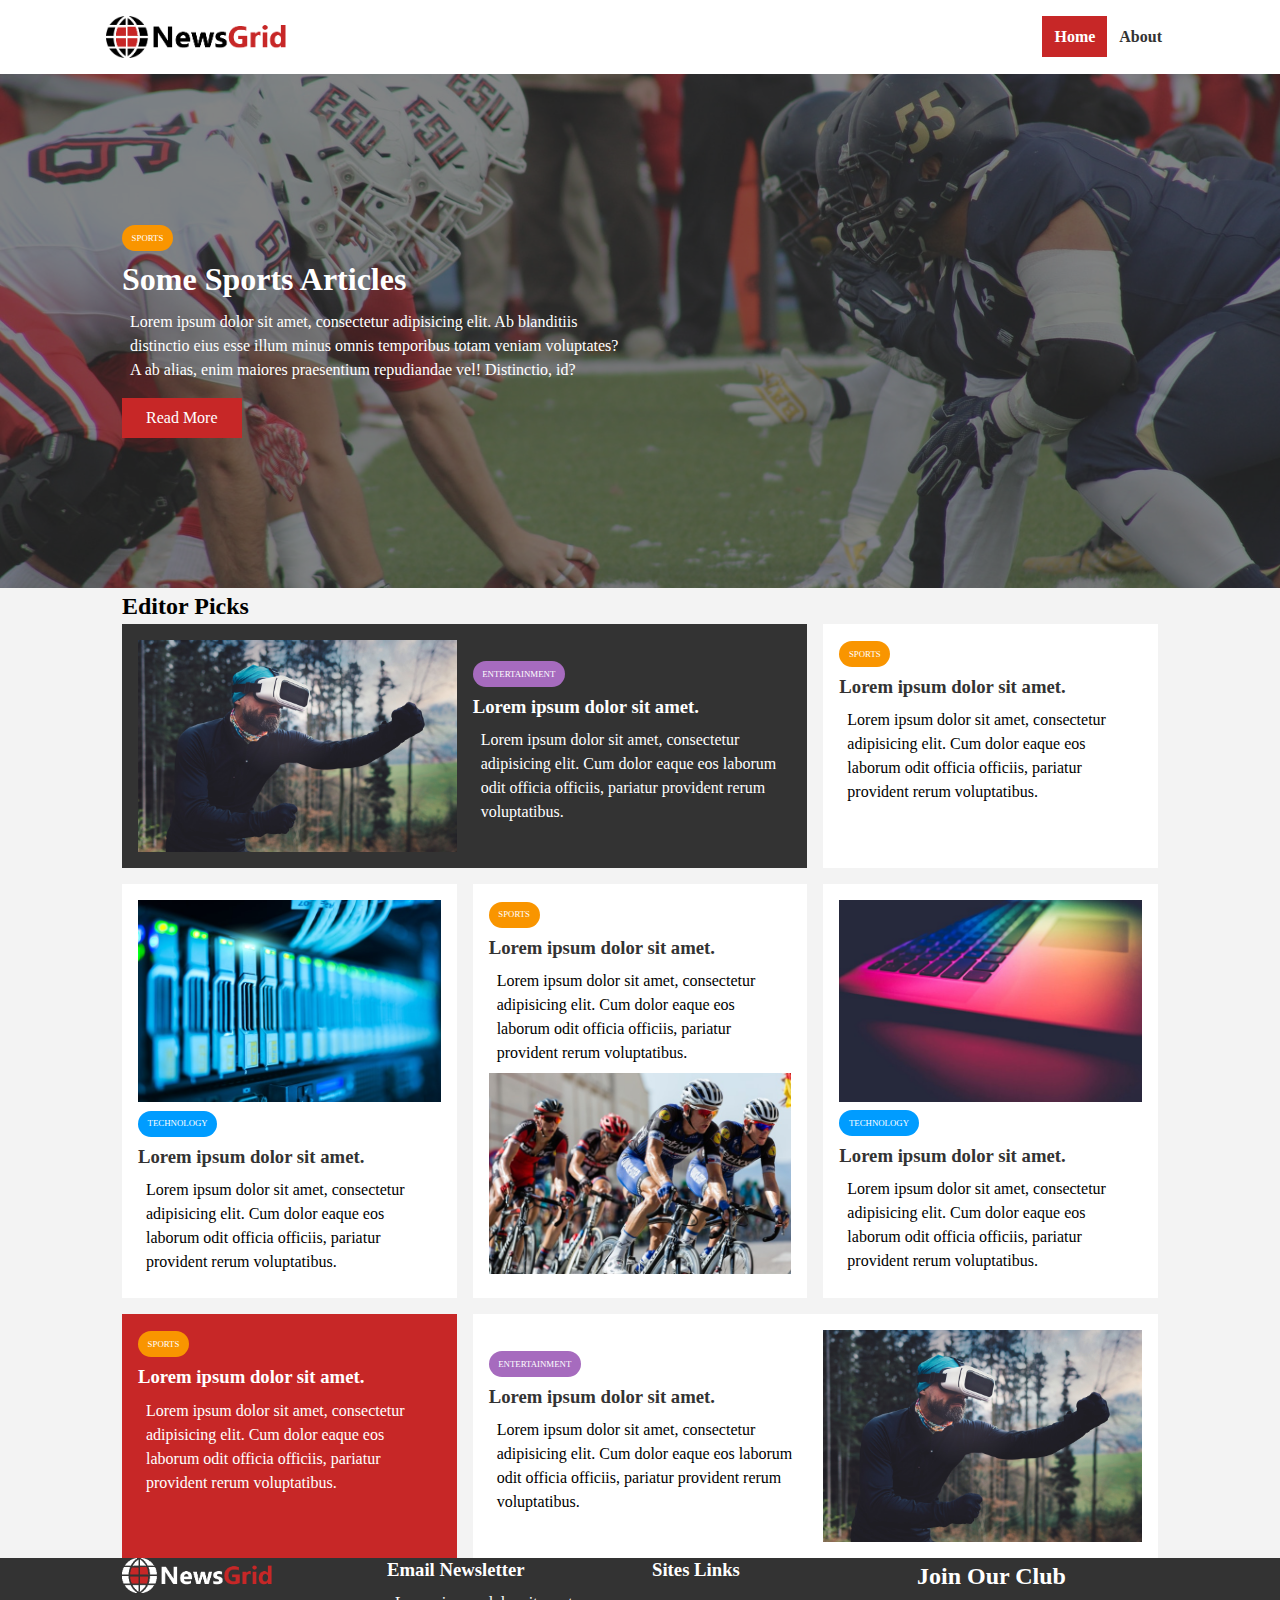
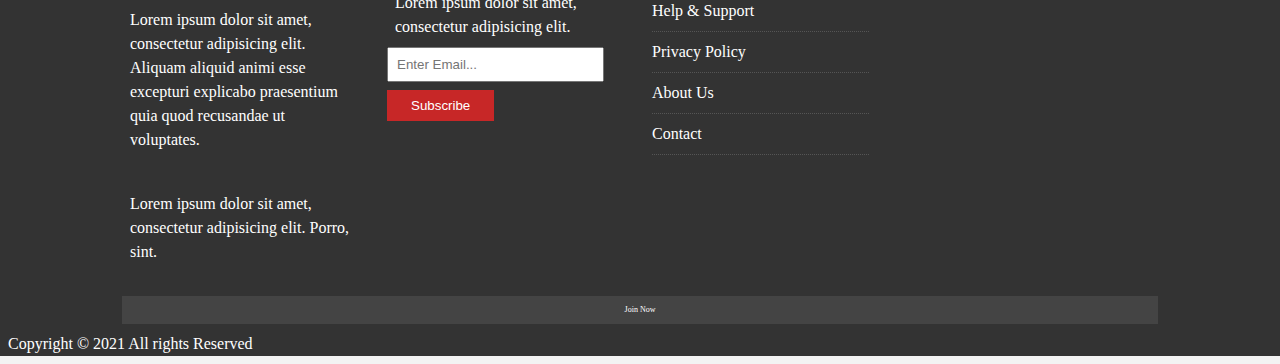
<file: index.html>
<!DOCTYPE html>
<html lang="en">
<head>
    <meta charset="UTF-8">
    <link rel="stylesheet" href="https://pro.fontawesome.com/releases/v5.10.0/css/all.css"
          integrity="sha384-AYmEC3Yw5cVb3ZcuHtOA93w35dYTsvhLPVnYs9eStHfGJvOvKxVfELGroGkvsg+p" crossorigin="anonymous"/>

    <link rel="stylesheet" href="css/style.css">
    <link rel="stylesheet" media="screen and (max-width:768px)" href="css/mobile.css">
    <title>NewsGrid | Latest News</title>
</head>
<body>

<nav class="main-nav">
    <div class="container">
        <img src="images/logo.png" alt="NewsGrid" class="logo">
        <div class="social">
            <a href="http://facebook.com " target="_blank"><i class="fab fa-facebook fa-2x"></i></a>
            <a href="http://instagram.com " target="_blank"><i class="fab fa-instagram fa-2x"></i></a>
            <a href="http://youtube.com " target="_blank"><i class="fab fa-youtube fa-2x"></i></a>
            <a href="http://twitter.com " target="_blank"><i class="fab fa-twitter fa-2x"></i></a>
        </div>
        <ul>
            <li><a href="index.html" class="current">Home</a></li>
            <li><a href="about.html">About</a></li>
        </ul>
    </div>
</nav>

<!--showcase-->

<header class="showcase">
    <div class="container">
        <div class="showcase-container">
            <div class="showcase-content">
                <div class="category category-sports">Sports</div>
                <h1>Some Sports Articles</h1>
                <p>Lorem ipsum dolor sit amet, consectetur adipisicing elit. Ab blanditiis distinctio eius esse illum
                    minus omnis temporibus totam veniam voluptates? A ab alias, enim maiores praesentium repudiandae
                    vel! Distinctio, id?</p>
                <a href="article.html" class="btn btn-primary">Read More</a>
            </div>
        </div>
    </div>

</header>
<!--Home articles-->
<section class="home-articles py-2">
    <div class="container">
        <h2>Editor Picks</h2>
        <div class="articles-container">
            <article class="card bg-dark">
                <img src="images/articles/ent1.jpg" alt="">
                <div>
                    <div class="category category-ent">Entertainment</div>
                    <h3>
                        <a href="article.html">Lorem ipsum dolor sit amet.</a>
                    </h3>
                    <p>Lorem ipsum dolor sit amet, consectetur adipisicing elit. Cum dolor eaque eos laborum odit
                        officia officiis, pariatur provident rerum voluptatibus.</p>

                </div>
            </article>
            <article class="card">

                <div class="category category-sports">Sports</div>
                <h3>
                    <a href="article.html">Lorem ipsum dolor sit amet.</a>
                </h3>
                <p>Lorem ipsum dolor sit amet, consectetur adipisicing elit. Cum dolor eaque eos laborum odit officia
                    officiis, pariatur provident rerum voluptatibus.</p>


            </article>
            <article class="card">
                <img src="images/articles/tech1.jpg" alt="">
                <div class="category category-tech">Technology</div>
                <h3>
                    <a href="article.html">Lorem ipsum dolor sit amet.</a>
                </h3>
                <p>Lorem ipsum dolor sit amet, consectetur adipisicing elit. Cum dolor eaque eos laborum odit officia
                    officiis, pariatur provident rerum voluptatibus.</p>


            </article>
            <article class="card">
                <div class="category category-sports">Sports</div>
                <h3>
                    <a href="article.html">Lorem ipsum dolor sit amet.</a>
                </h3>
                <p>Lorem ipsum dolor sit amet, consectetur adipisicing elit. Cum dolor eaque eos laborum odit officia
                    officiis, pariatur provident rerum voluptatibus.</p>
                <img src="images/articles/sports1.jpg" alt="">


            </article>
            <article class="card">
                <img src="images/articles/tech2.jpg" alt="">
                <div class="category category-tech">Technology</div>
                <h3>
                    <a href="article.html">Lorem ipsum dolor sit amet.</a>
                </h3>
                <p>Lorem ipsum dolor sit amet, consectetur adipisicing elit. Cum dolor eaque eos laborum odit officia
                    officiis, pariatur provident rerum voluptatibus.</p>



            </article>
            <article class="card bg-primary">

                <div class="category category-sports">Sports</div>
                <h3>
                    <a href="article.html">Lorem ipsum dolor sit amet.</a>
                </h3>
                <p>Lorem ipsum dolor sit amet, consectetur adipisicing elit. Cum dolor eaque eos laborum odit officia
                    officiis, pariatur provident rerum voluptatibus.</p>


            </article>
            <article class="card">

                <div>
                    <div class="category category-ent">Entertainment</div>
                    <h3>
                        <a href="article.html">Lorem ipsum dolor sit amet.</a>
                    </h3>
                    <p>Lorem ipsum dolor sit amet, consectetur adipisicing elit. Cum dolor eaque eos laborum odit
                        officia officiis, pariatur provident rerum voluptatibus.</p>

                </div>
                <img src="images/articles/ent1.jpg" alt="">
            </article>
        </div>
    </div>

</section>

<!--Footer-->
<footer class="main-footer py-2">
    <div class="container footer-container">
        <div>
            <img src="images/logo_light.png" alt="NewsGrid">
            <p>Lorem ipsum dolor sit amet, consectetur adipisicing elit. Aliquam aliquid animi esse excepturi explicabo praesentium quia quod recusandae ut voluptates.</p>
        </div>
            <div>
                <h3>Email Newsletter</h3>
                <p>Lorem ipsum dolor sit amet, consectetur adipisicing elit.</p>
                <form>
                    <input type="email" placeholder="Enter Email...">
                    <input type="submit" value="Subscribe"class="btn btn-primary">
                </form>
            </div>
            <div>
                <h3>Sites Links</h3>
                <ul class="list">
                    <li><a href="#">Help & Support</a></li>
                    <li><a href="#">Privacy Policy</a></li>
                    <li><a href="#">About Us</a></li>
                    <li><a href="#">Contact</a></li>

                </ul>
            </div>
            <h2>Join Our Club</h2>
            <p>Lorem ipsum dolor sit amet, consectetur adipisicing elit. Porro, sint.</p>
            <a href="#" class="btn btn-secondary">Join Now</a>
        </div>
        <div>
            <p>
                Copyright &copy; 2021 All rights Reserved
            </p>
        </div>
    </div>
</footer>

</body>
</html>
</file>
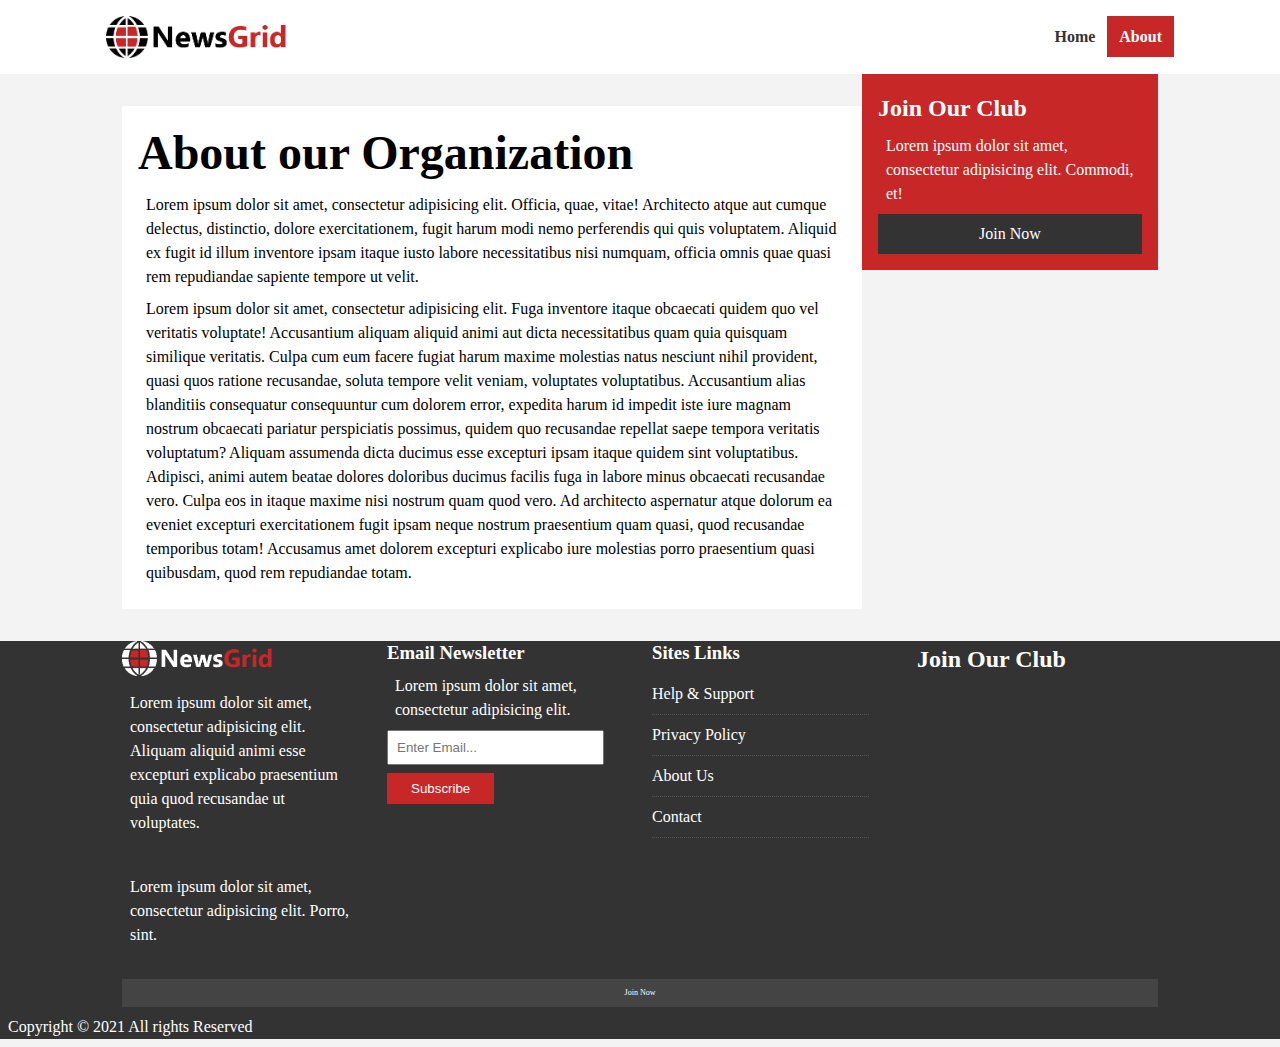
<file: about.html>
<!DOCTYPE html>
<html lang="en">
<head>
    <meta charset="UTF-8">
    <link rel="stylesheet" href="https://pro.fontawesome.com/releases/v5.10.0/css/all.css"
          integrity="sha384-AYmEC3Yw5cVb3ZcuHtOA93w35dYTsvhLPVnYs9eStHfGJvOvKxVfELGroGkvsg+p" crossorigin="anonymous"/>

    <link rel="stylesheet" href="css/style.css">
    <link rel="stylesheet" media="screen and (max-width:768px)" href="css/mobile.css">
    <title>About</title>
</head>
<body>

<nav class="main-nav">
    <div class="container">
        <img src="images/logo.png" alt="NewsGrid" class="logo">
        <div class="social">
            <a href="http://facebook.com " target="_blank"><i class="fab fa-facebook fa-2x"></i></a>
            <a href="http://instagram.com " target="_blank"><i class="fab fa-instagram fa-2x"></i></a>
            <a href="http://youtube.com " target="_blank"><i class="fab fa-youtube fa-2x"></i></a>
            <a href="http://twitter.com " target="_blank"><i class="fab fa-twitter fa-2x"></i></a>
        </div>
        <ul>
            <li><a href="index.html" >Home</a></li>
            <li><a href="about.html"class="current">About</a></li>
        </ul>
    </div>
</nav>

<section class="about">
    <div class="container">
        <div class="page-container">
            <article class="card">
                <h1 class="l-heading">About our Organization</h1>
                <p>Lorem ipsum dolor sit amet, consectetur adipisicing elit. Officia, quae, vitae! Architecto atque aut cumque delectus, distinctio, dolore exercitationem, fugit harum modi nemo perferendis qui quis voluptatem. Aliquid ex fugit id illum inventore ipsam itaque iusto labore necessitatibus nisi numquam, officia omnis quae quasi rem repudiandae sapiente tempore ut velit.</p>
                <p>Lorem ipsum dolor sit amet, consectetur adipisicing elit. Fuga inventore itaque obcaecati quidem quo vel veritatis voluptate! Accusantium aliquam aliquid animi aut dicta necessitatibus quam quia quisquam similique veritatis. Culpa cum eum facere fugiat harum maxime molestias natus nesciunt nihil provident, quasi quos ratione recusandae, soluta tempore velit veniam, voluptates voluptatibus. Accusantium alias blanditiis consequatur consequuntur cum dolorem error, expedita harum id impedit iste iure magnam nostrum obcaecati pariatur perspiciatis possimus, quidem quo recusandae repellat saepe tempora veritatis voluptatum? Aliquam assumenda dicta ducimus esse excepturi ipsam itaque quidem sint voluptatibus. Adipisci, animi autem beatae dolores doloribus ducimus facilis fuga in labore minus obcaecati recusandae vero. Culpa eos in itaque maxime nisi nostrum quam quod vero. Ad architecto aspernatur atque dolorum ea eveniet excepturi exercitationem fugit ipsam neque nostrum praesentium quam quasi, quod recusandae temporibus totam! Accusamus amet dolorem excepturi explicabo iure molestias porro praesentium quasi quibusdam, quod rem repudiandae totam.</p>

            </article>
            <aside class="card bg-primary">
                <h2>Join Our Club</h2>
                <p>Lorem ipsum dolor sit amet, consectetur adipisicing elit. Commodi, et!</p>
                <a href="#" class="btn btn-block btn-dark">Join Now</a>

            </aside>
        </div>
    </div>
</section>



<!--Footer-->
<footer class="main-footer py-2">
    <div class="container footer-container">
        <div>
            <img src="images/logo_light.png" alt="NewsGrid">
            <p>Lorem ipsum dolor sit amet, consectetur adipisicing elit. Aliquam aliquid animi esse excepturi explicabo praesentium quia quod recusandae ut voluptates.</p>
        </div>
        <div>
            <h3>Email Newsletter</h3>
            <p>Lorem ipsum dolor sit amet, consectetur adipisicing elit.</p>
            <form>
                <input type="email" placeholder="Enter Email...">
                <input type="submit" value="Subscribe"class="btn btn-primary">
            </form>
        </div>
        <div>
            <h3>Sites Links</h3>
            <ul class="list">
                <li><a href="#">Help & Support</a></li>
                <li><a href="#">Privacy Policy</a></li>
                <li><a href="#">About Us</a></li>
                <li><a href="#">Contact</a></li>

            </ul>
        </div>
        <h2>Join Our Club</h2>
        <p>Lorem ipsum dolor sit amet, consectetur adipisicing elit. Porro, sint.</p>
        <a href="#" class="btn btn-secondary">Join Now</a>
    </div>
    <div>
        <p>
            Copyright &copy; 2021 All rights Reserved
        </p>
    </div>
    </div>
</footer>

</body>
</html>
</file>
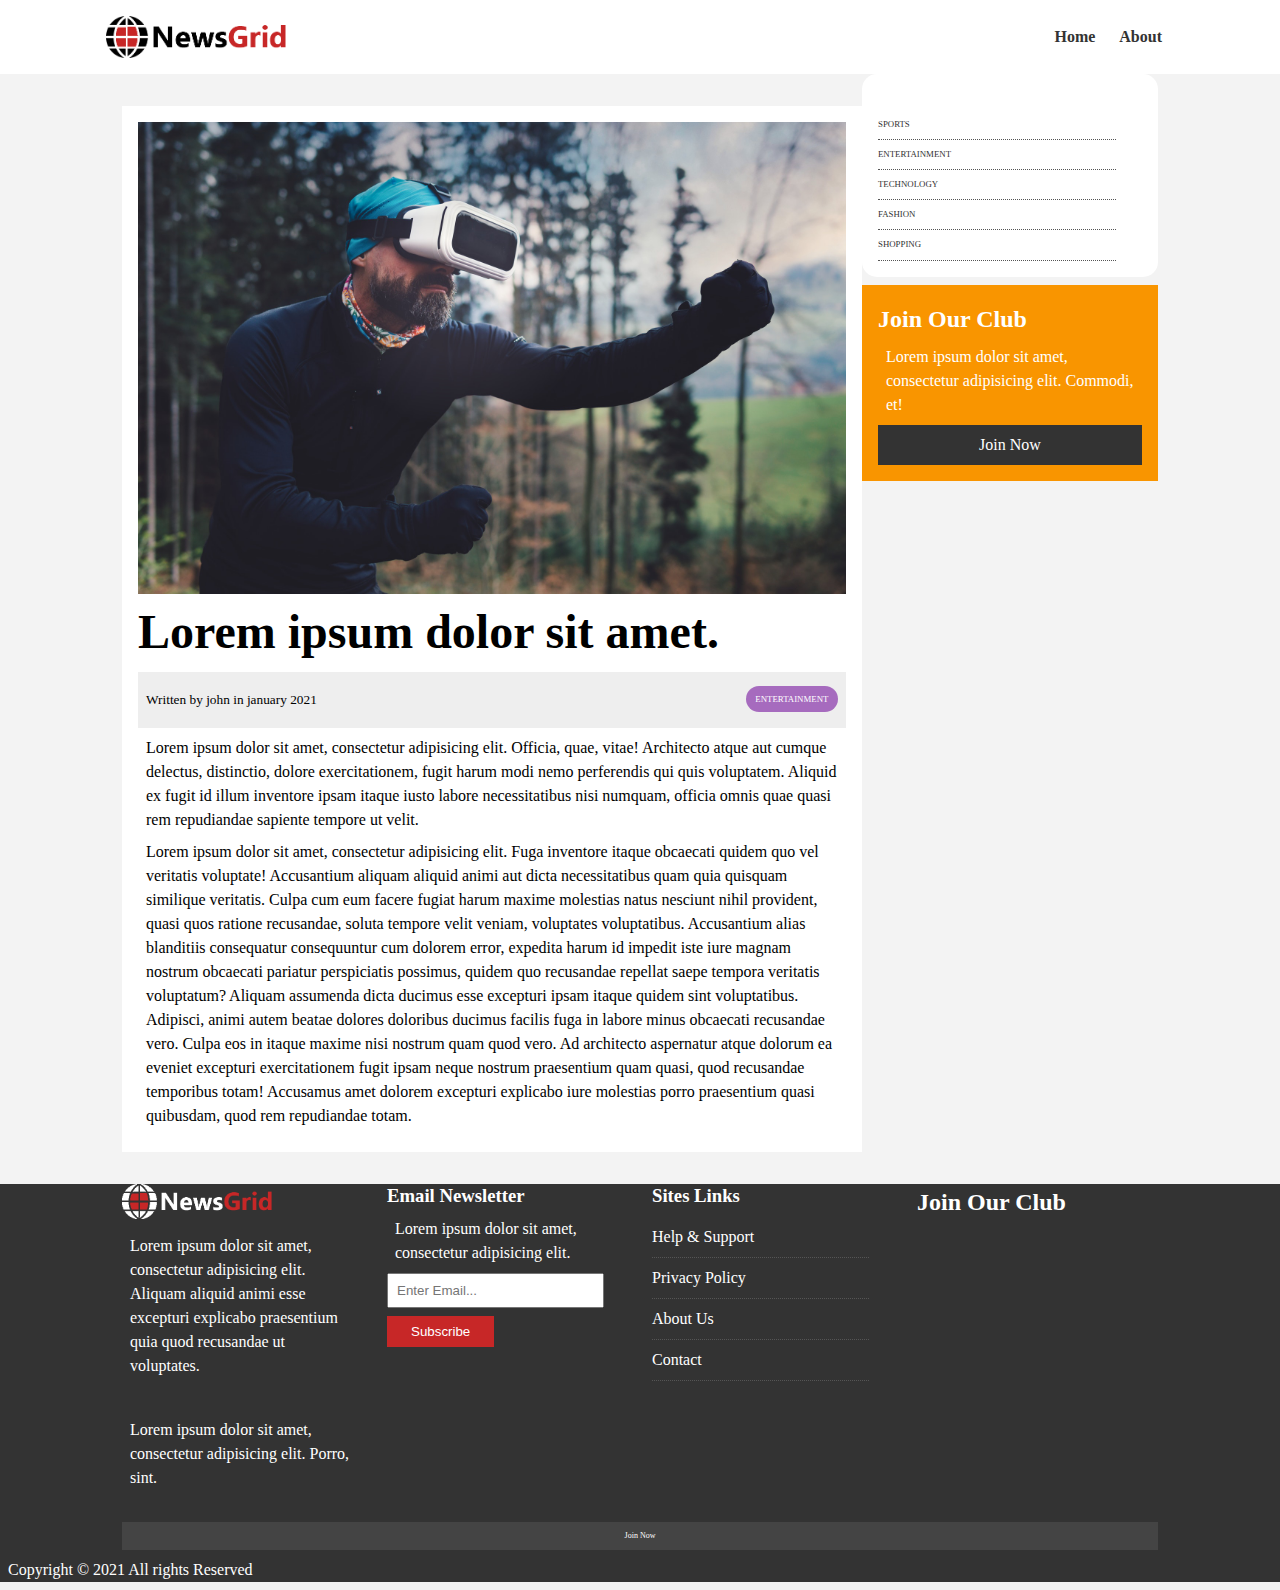
<file: article.html>
<!DOCTYPE html>
<html lang="en">
<head>
    <meta charset="UTF-8">
    <link rel="stylesheet" href="https://pro.fontawesome.com/releases/v5.10.0/css/all.css"
          integrity="sha384-AYmEC3Yw5cVb3ZcuHtOA93w35dYTsvhLPVnYs9eStHfGJvOvKxVfELGroGkvsg+p" crossorigin="anonymous"/>

    <link rel="stylesheet" href="css/style.css">
    <link rel="stylesheet" media="screen and (max-width:768px)" href="css/mobile.css">
    <title>Latest News</title>
</head>
<body>

<nav class="main-nav">
    <div class="container">
        <img src="images/logo.png" alt="NewsGrid" class="logo">
        <div class="social">
            <a href="http://facebook.com " target="_blank"><i class="fab fa-facebook fa-2x"></i></a>
            <a href="http://instagram.com " target="_blank"><i class="fab fa-instagram fa-2x"></i></a>
            <a href="http://youtube.com " target="_blank"><i class="fab fa-youtube fa-2x"></i></a>
            <a href="http://twitter.com " target="_blank"><i class="fab fa-twitter fa-2x"></i></a>
        </div>
        <ul>
            <li><a href="index.html" >Home</a></li>
            <li><a href="about.html">About</a></li>
        </ul>
    </div>
</nav>

<section class="article">
    <div class="container">
        <div class="page-container">
            <article class="card">
                <img src="images/articles/ent1.jpg" alt="">
                <h1 class="l-heading">Lorem ipsum dolor sit amet.</h1>
                <div class="meta">
                    <small>
                        <i class="fas fa-user"></i>Written by john in january 2021

                    </small>
                    <div class="category category-ent">Entertainment</div>
                </div>
                <p>Lorem ipsum dolor sit amet, consectetur adipisicing elit. Officia, quae, vitae! Architecto atque aut cumque delectus, distinctio, dolore exercitationem, fugit harum modi nemo perferendis qui quis voluptatem. Aliquid ex fugit id illum inventore ipsam itaque iusto labore necessitatibus nisi numquam, officia omnis quae quasi rem repudiandae sapiente tempore ut velit.</p>
                <p>Lorem ipsum dolor sit amet, consectetur adipisicing elit. Fuga inventore itaque obcaecati quidem quo vel veritatis voluptate! Accusantium aliquam aliquid animi aut dicta necessitatibus quam quia quisquam similique veritatis. Culpa cum eum facere fugiat harum maxime molestias natus nesciunt nihil provident, quasi quos ratione recusandae, soluta tempore velit veniam, voluptates voluptatibus. Accusantium alias blanditiis consequatur consequuntur cum dolorem error, expedita harum id impedit iste iure magnam nostrum obcaecati pariatur perspiciatis possimus, quidem quo recusandae repellat saepe tempora veritatis voluptatum? Aliquam assumenda dicta ducimus esse excepturi ipsam itaque quidem sint voluptatibus. Adipisci, animi autem beatae dolores doloribus ducimus facilis fuga in labore minus obcaecati recusandae vero. Culpa eos in itaque maxime nisi nostrum quam quod vero. Ad architecto aspernatur atque dolorum ea eveniet excepturi exercitationem fugit ipsam neque nostrum praesentium quam quasi, quod recusandae temporibus totam! Accusamus amet dolorem excepturi explicabo iure molestias porro praesentium quasi quibusdam, quod rem repudiandae totam.</p>

            </article>

            <aside class="category card">
                <h2>Categories</h2>
                <ul class="list">
                    <li><a href="#"><i class="fas fa-chevron-right"></i>Sports</a></li>
                    <li><a href="#"><i class="fas fa-chevron-right"></i>Entertainment</a></li>
                    <li><a href="#"><i class="fas fa-chevron-right"></i>Technology</a></li>
                    <li><a href="#"><i class="fas fa-chevron-right"></i>Fashion</a></li>
                    <li><a href="#"><i class="fas fa-chevron-right"></i>Shopping</a></li>
                </ul>
            </aside>
            <aside class="card bg-secondary">
                <h2>Join Our Club</h2>
                <p>Lorem ipsum dolor sit amet, consectetur adipisicing elit. Commodi, et!</p>
                <a href="#" class="btn btn-block btn-dark">Join Now</a>

            </aside>
        </div>
    </div>
</section>



<!--Footer-->
<footer class="main-footer py-2">
    <div class="container footer-container">
        <div>
            <img src="images/logo_light.png" alt="NewsGrid">
            <p>Lorem ipsum dolor sit amet, consectetur adipisicing elit. Aliquam aliquid animi esse excepturi explicabo praesentium quia quod recusandae ut voluptates.</p>
        </div>
        <div>
            <h3>Email Newsletter</h3>
            <p>Lorem ipsum dolor sit amet, consectetur adipisicing elit.</p>
            <form>
                <input type="email" placeholder="Enter Email...">
                <input type="submit" value="Subscribe"class="btn btn-primary">
            </form>
        </div>
        <div>
            <h3>Sites Links</h3>
            <ul class="list">
                <li><a href="#">Help & Support</a></li>
                <li><a href="#">Privacy Policy</a></li>
                <li><a href="#">About Us</a></li>
                <li><a href="#">Contact</a></li>

            </ul>
        </div>
        <h2>Join Our Club</h2>
        <p>Lorem ipsum dolor sit amet, consectetur adipisicing elit. Porro, sint.</p>
        <a href="#" class="btn btn-secondary">Join Now</a>
    </div>
    <div>
        <p>
            Copyright &copy; 2021 All rights Reserved
        </p>
    </div>
    </div>
</footer>

</body>
</html>
</file>
<file: css/style.css>
:root{
    --primary--color:#c72727;
    --secondary-color:#f99500;
    --light--color:#f3f3f3;
    --dark-color:#333;
    --max-width:1100px
}
.category{
    --sports-color:#f99500;
    --ent-color:#a66bbe;
    --tech-color:#009cff;
}
*{
    margin: 0;
    padding: 0;
    box-sizing: border-box;
}
body{
    line-height: 1.5;
    background: var(--light--color);
}
a{
    color: #333;
    text-decoration: none;
}
ul{
    list-style: none;
}
img{
    width: 100%;
}
h1,h3,h4,h5,h6{
    margin-bottom: 0.55rem;
    line-height: 1.3;
}
/*utilities*/
.container{
    max-width: var(--max-width);
    margin: auto;
    padding: 0 2rem;
    overflow: hidden;
}
.list li{
    padding: 0.5rem 0;
    border-bottom: #555 dotted 1px;
    width: 90%;
}
.list li a:hover{
    color: var(--primary--color)!important;
}
.page-container{
    display: grid;
    grid-template-columns: 5fr 2fr;

}
.category{
    display: inline-block;
    color: #fff;
    font-size: 0.55rem;
    text-transform: uppercase;
    padding:  0.4rem 0.6rem;
    border-radius: 15px;
    margin-bottom: 0.5rem;

}
.category-sports{background: var(--sports-color)}
.category-ent{background: var(--ent-color)}
.category-tech{background: var(--tech-color)}
.btn{
    display: inline-block;
    border: none;
    background: var(--dark-color);
    color:#fff;
    padding: 0.5rem 1.5rem;
}
.page-container> *:first-child{
    grid-row: 1 /span 3;
    margin: 2rem 0;
    grid-gap: 1.5rem;
}
.l-heading{
    font-size: 3rem;
}
.btn-light{background: var(--light--color)}
.btn-primary{background: var(--primary--color)}
.btn-secondary{background: var(--secondary-color)}
.btn:hover{
    opacity: 0.9;
}
p{
    margin: 0.5rem;
}
.btn-block{
    display: block;
    width: 100%;
    text-align: center;
}
.bg-dark h1,
.bg-dark h2,
.bg-dark h3,
.bg-dark a,
.bg-primary h1,
.bg-primary h2,
.bg-primary h3,
.bg-primary a,
.bg-secondary h1,
.bg-secondary h2,
.bg-secondary h3,
.bg-secondary a{
    color: #fff;
}

.card{
    background: #fff;
    padding: 1rem;
}
py-1{padding: 1.5rem 0}
py-2{padding: 2rem 0}
py-3{padding: 3rem 0}
p-1{padding: 1.5rem 0}
p-2{padding: 2rem 0}
p-3{padding: 3rem 0}
.bg-primary{
    background: var(--primary--color);
    color: #fff;
}
.bg-secondary{
    background: var(--secondary-color);
    color: #fff;
}
.bg-dark{
    background: var(--dark-color);
    color: #fff;
}
.main-nav{
    background: #fff;
    position: sticky;
    top: 0;
    z-index: 2;
}
.main-nav .container{
    display: grid;
    grid-template-columns: 6fr 3fr 2fr;
    padding: 1rem;
    align-items: center;
}
.main-nav .logo{
    width: 180px;
}
.main-nav ul {
    justify-self: end;
    display: flex;
}
.main-nav ul li a{
    padding: 0.75rem;
    font-weight: bold;
}
.main-nav ul li a.current{
    background: var(--primary--color);
    color: #fff;
}
.main-nav ul li a:hover{
    background: var(--light--color);
    color: var(--dark-color);
}
.main-nav .social{
    justify-self: center;
}
.main-nav .social i{
    color: #777;
    margin-right: 0.5rem;
}
.showcase{
    color: #fff;
    background: #333;
    padding: 2rem;
    position: relative;
}
.showcase:before{
    content: '';
    background: url("../images/featured.jpg")no-repeat center center/cover;
    position: absolute;
    top: 0;
    left: 0;
    width: 100%;
    height: 100%;
    opacity: 0.4;
}
.showcase .showcase-container{
    display: grid;
    grid-template-columns: repeat(2,1fr);
    justify-content: center;
    align-items: center;
    height: 50vh;
}
.showcase .showcase-content{
    z-index: 1;
}
.showcase .showcase-content p{
    margin-bottom: 1rem;
}
.home-articles .articles-container{
    display: grid;
    grid-template-columns: repeat(3,1fr);
    grid-gap: 1rem;
}
.home-articles .articles-container > *:first-child,
.home-articles .articles-container > *:last-child{
    display: grid;
    grid-template-columns: repeat(2,1fr);
    grid-gap: 1rem;
    align-items: center;
    grid-column: 1/span 2;
}
.home-articles .articles-container > *:last-child{
    grid-column: 2/span 2;
}
.main-footer{
    background: var(--dark-color);
    color: #fff;
}
.main-footer img{
    width: 150px;
}
.main-footer a{
    color: #fff;
}
.main-footer .footer-container{
    display: grid;
    grid-template-columns: repeat(4,1fr);
    grid-gap: 1.5rem;
}
.main-footer .footer-container> *:last-child{
    background: #444;
    grid-column: 1 /span 4;
    padding: .5rem;
    text-align: center;
    font-size: 0.5rem;
}
.main-footer .footer-container input[type='email']{
    width: 90%;
    padding: 0.5rem;
    margin-bottom: 0.5rem;
}
.main-footer .footer-container[type='submit']{
    width: 90%;
}
.article .meta{
    display: flex;
    justify-content: space-between;
    align-items: center;
    background: #eee;
    padding: 0.5rem;
}
.article .meta .category{
    margin-top: 0.4rem;
}
</file>
<file: css/mobile.css>
/*Navigation*/
.main-nav .social {
    display: none;
}

.main-nav .container {
    grid-template-columns: 1fr;
    grid-gap: 1.2rem;
}

.main-nav ul, .main-nav .logo {
    justify-self: center;
}

.main-nav ul li a {
    padding: 0.50rem;
}

.home-articles .articles-container {
    grid-template-columns: repeat(2, 1fr);
}

.home-articles .articles-container > *:first-child,
.home-articles .articles-container > *:last-child {
    grid-template-columns: 1fr;
    grid-column: 1;
}
@media (max-width: 600px) {
    .showcase .showcase-container,
    .home-articles .articles-container,
    .main-footer .footer-container{
        grid-template-columns: 1fr;

    }
    .main-footer .footer-container>*:last-child{
        grid-column: 1;
    }
    .main-footer .footer-container>*{
        border-bottom: #444 dotted 1px;
        padding-bottom: 1rem;
    }
    .main-footer .footer-container> *:last-child,
    .main-footer .footer-container*:nth-child(3),
    .main-footer .footer-container*:nth-child(4){
        border: none;
    }
    .page-container{
        grid-template-columns: 1fr;
        text-align: center;
    }
    .page-container >*:first-child{
        grid-row: 1;
    }
    .l-heading{
        font-size: 2rem;
    }
}
</file>
